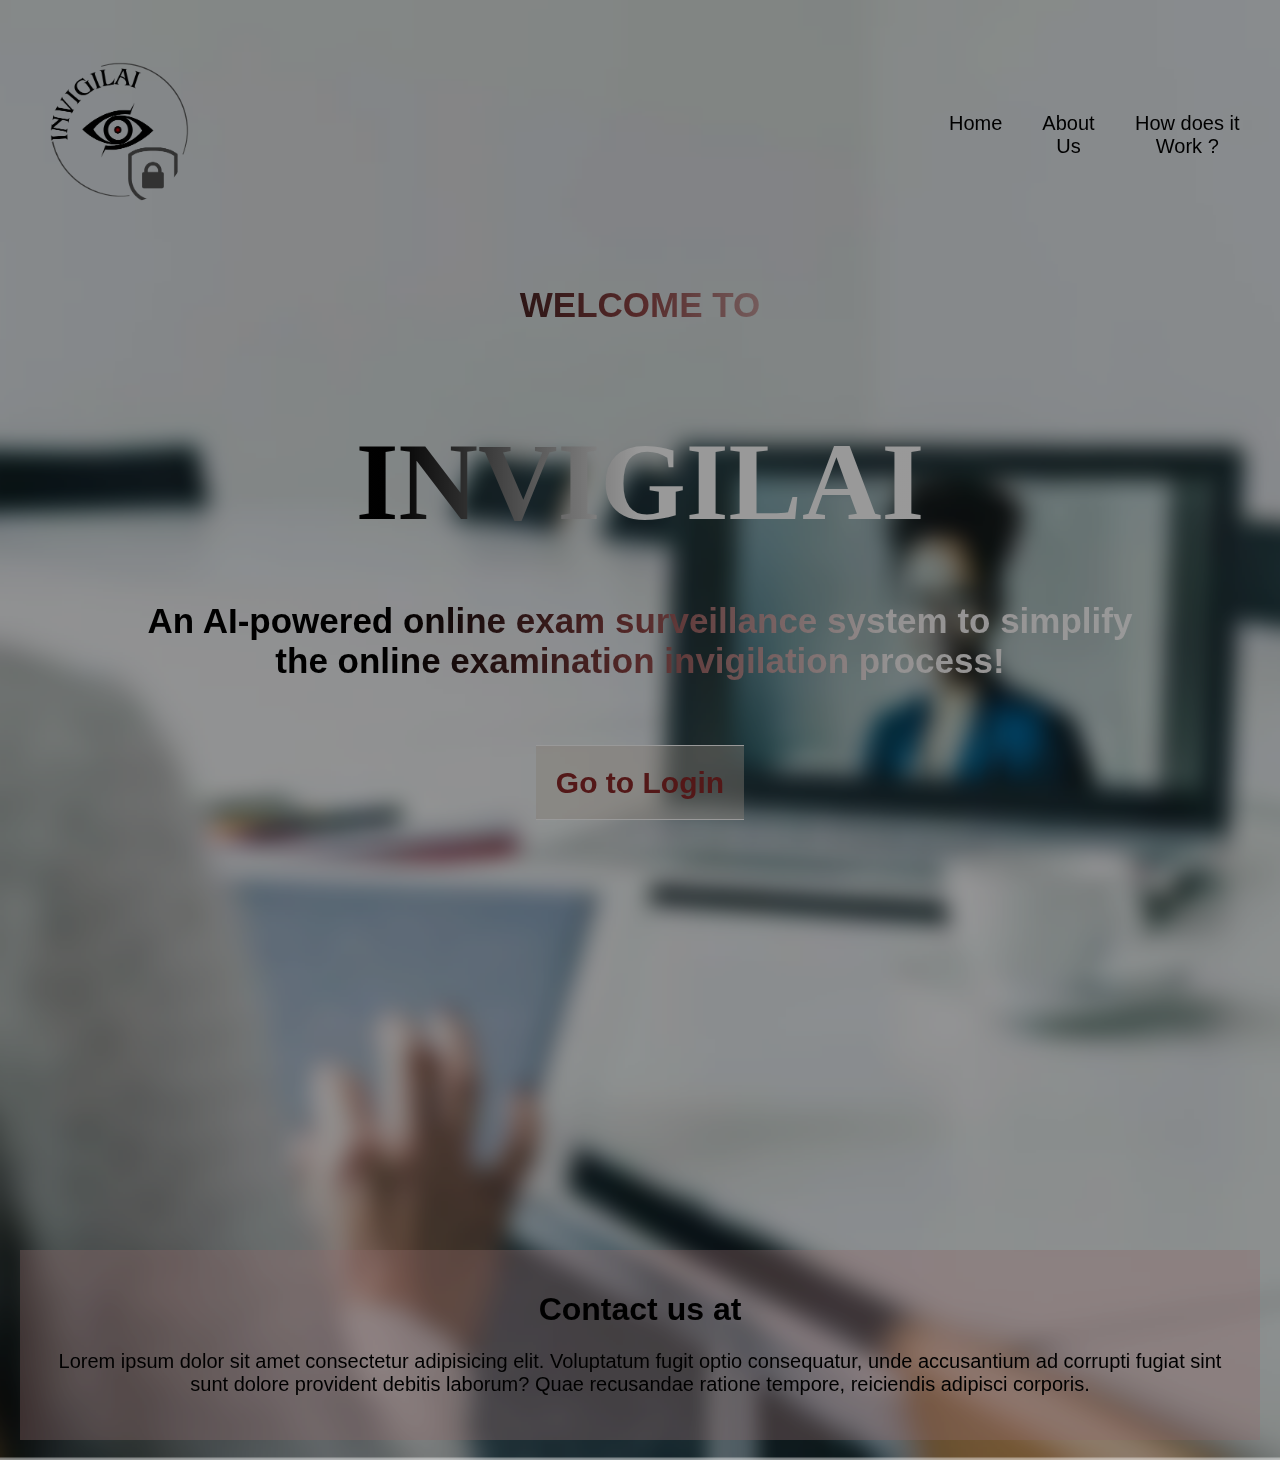
<file: templates/index.html>
<!DOCTYPE html>
<html lang="en">
    <head>
        <link rel="stylesheet" href="../static/styles.css" />
        <link rel="stylesheet" href="../static/index.css" />
        <meta charset="UTF-8" />
        <meta name="viewport" content="width=device-width, initial-scale=1.0" />
        <title>InvigilAI</title>
    </head>

    <body>
        <div id="firstPageBackground">
            <div id="header">
                <div id="logo">

                    <a href="/">

                        <img src="/static/images/InvigilAI.png" alt="" />
                    </a>
                </div>

                <div id="navBar">
                    <div class="home">

                        <a href="/">Home</a>
                    </div>
                    <div class="aboutUs">
                        <a href="./aboutUs">About Us</a>
                    </div>
                    <div class="howItWork">
                        <a href="./howItWorks"> How does it Work ?</a>

                    </div>
                </div>
            </div>
            <div id="indexContent">
                <div class="all">
                    <div class="text">
                        <h3>WELCOME TO</h3>
                        <h1>INVIGILAI</h1>
                        <h3>
                            An AI-powered online exam surveillance system to
                            simplify the online examination invigilation
                            process!
                        </h3>
                        <div class="continueButton">

                            <a href="./login"> Go to Login</a>

                        </div>
                    </div>
                </div>
            </div>
            <div id="footer">
                <h1>
                    Contact us at
                </h1>
                <p>
                    Lorem ipsum dolor sit amet consectetur adipisicing elit.
                    Voluptatum fugit optio consequatur, unde accusantium ad
                    corrupti fugiat sint sunt dolore provident debitis laborum?
                    Quae recusandae ratione tempore, reiciendis adipisci
                    corporis.
                </p>
            </div>
        </div>
    </body>
</html>
</file>
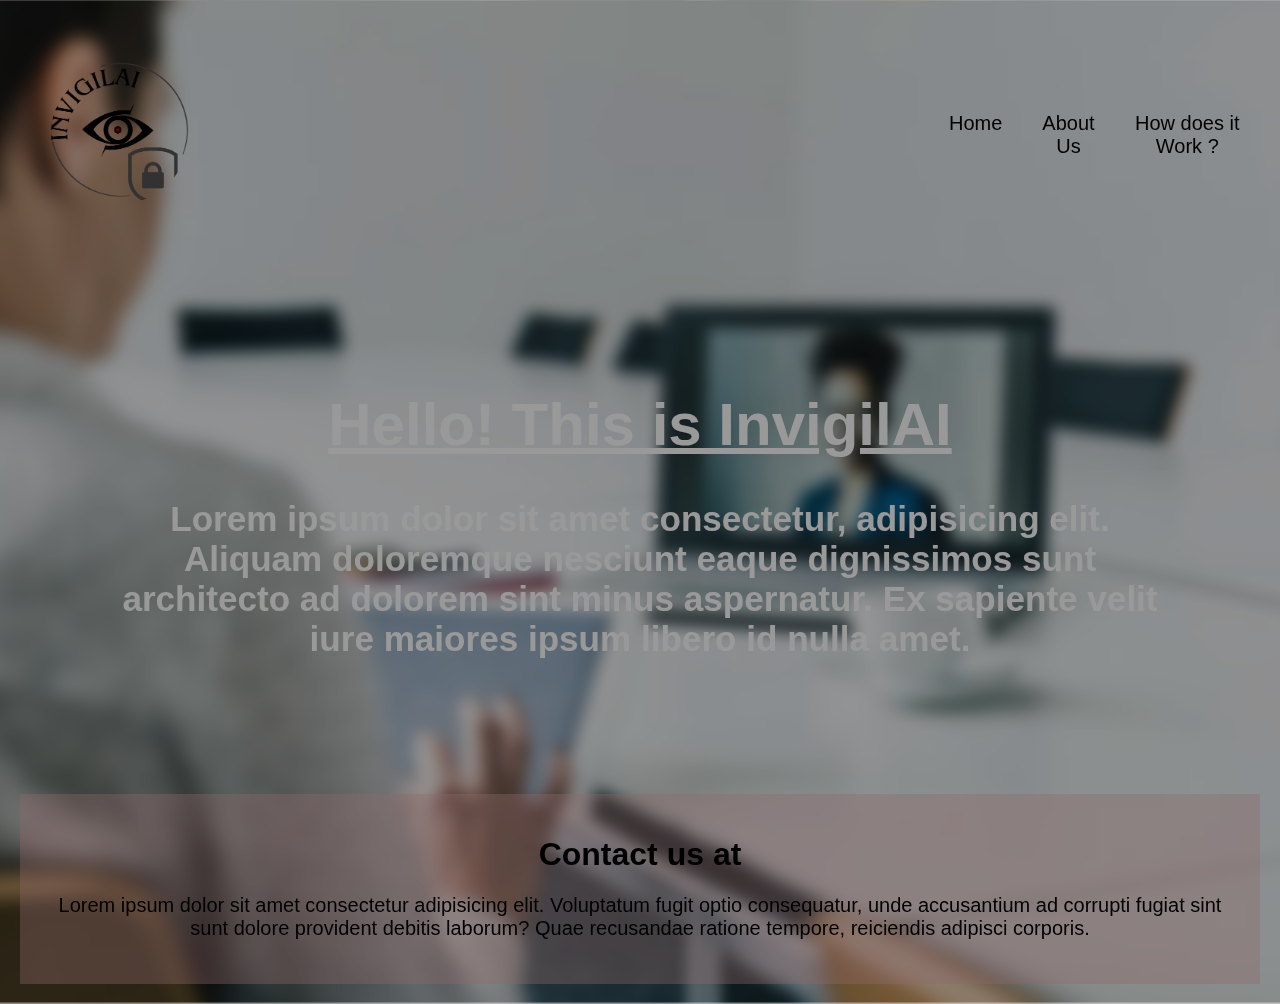
<file: templates/aboutUs.html>
<!DOCTYPE html>
<html lang="en">
    <head>
        <link rel="stylesheet" href="../static/styles.css" />
        <link rel="stylesheet" href="../static/index.css" />
        <meta charset="UTF-8" />
        <meta name="viewport" content="width=device-width, initial-scale=1.0" />
        <title>Home</title>
    </head>
    <body>
        <div id="firstPageBackground">
            <div id="header">
                <div id="logo">
                    <a href="/">
                        <img src="../static/images/InvigilAI.png" alt="" />
                    </a>
                </div>
                <div id="navBar">
                    <div class="home">
                        <a href="/">Home</a>
                    </div>
                    <div class="aboutUs">
                        <a href="./aboutUs"> About Us</a>
                    </div>
                    <div class="howItWork">
                        <a href="./howItWorks"> How does it Work ?</a>
                    </div>
                </div>
            </div>
            <div id="aboutUsContent">
                <h1><u>    
                    Hello! This is InvigilAI</h1>
                </u>
                <h3>
                    Lorem ipsum dolor sit amet consectetur, adipisicing elit.
                    Aliquam doloremque nesciunt eaque dignissimos sunt
                    architecto ad dolorem sint minus aspernatur. Ex sapiente
                    velit iure maiores ipsum libero id nulla amet.
                </h3>
            </div>
            <div id="footer">
                <h1>Contact us at</h1>
                <p>
                    Lorem ipsum dolor sit amet consectetur adipisicing elit.
                    Voluptatum fugit optio consequatur, unde accusantium ad
                    corrupti fugiat sint sunt dolore provident debitis laborum?
                    Quae recusandae ratione tempore, reiciendis adipisci
                    corporis.
                </p>
            </div>
        </div>
    </body>
</html>
</file>
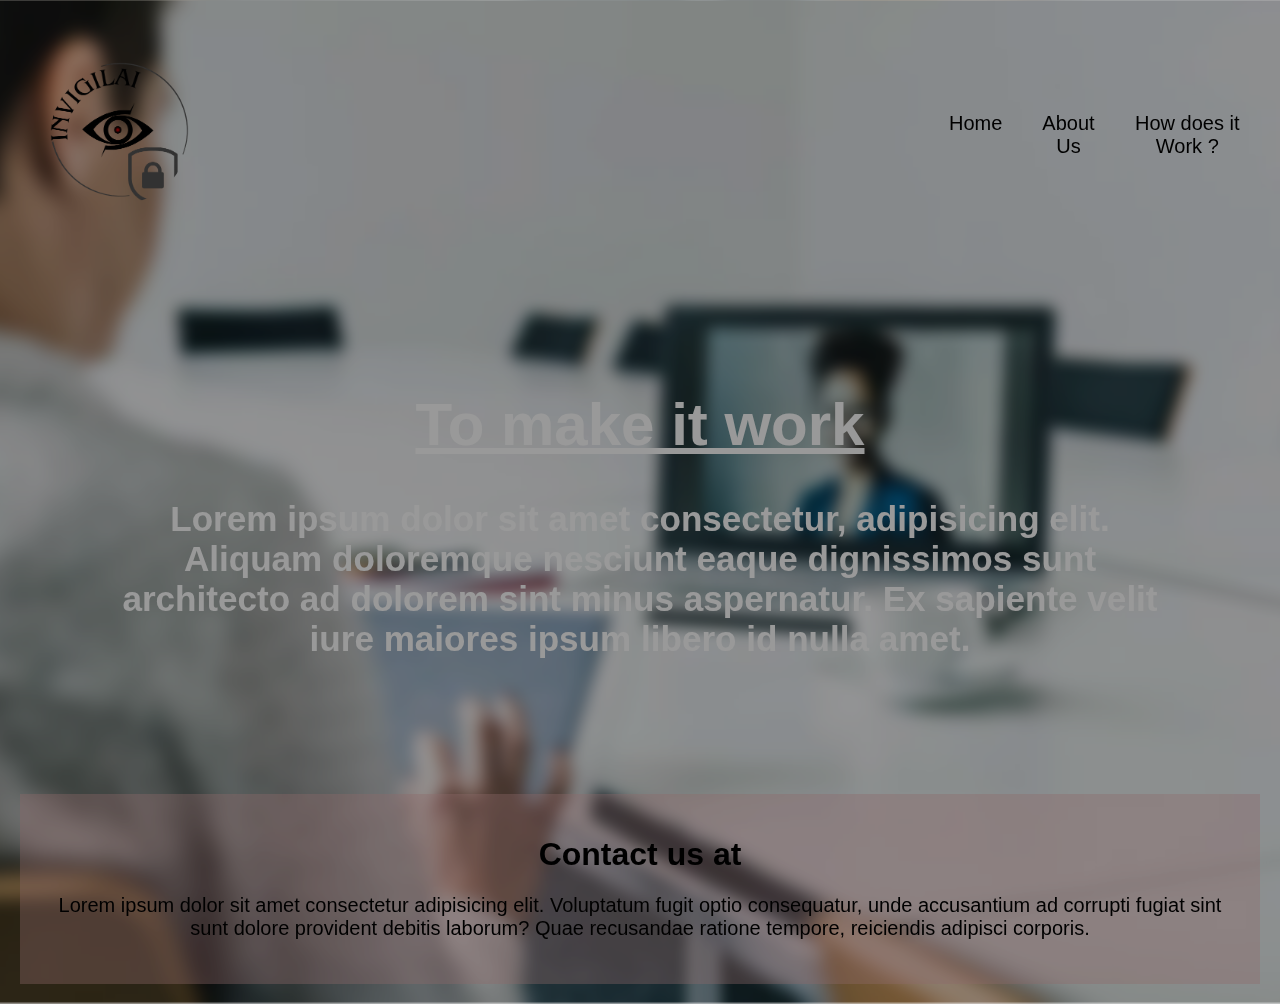
<file: templates/howItWorks.html>
<!DOCTYPE html>
<html lang="en">
    <head>
        <link rel="stylesheet" href="../static/styles.css" />
        <link rel="stylesheet" href="../static/index.css">
        <meta charset="UTF-8" />
        <meta name="viewport" content="width=device-width, initial-scale=1.0" />
        <title>How does it work?</title>
    </head>
    <body>
        <div id="firstPageBackground">

            <div id="header">
                <div id="logo">

                    <a href="/">

                        <img src="../static/images/InvigilAI.png" alt="" />
                    </a>
                </div>
                <div id="navBar">
                    <div class="home">
                      
                        <a href="/">Home</a>
                    </div>
                    <div class="aboutUs">
                        <a href="./aboutUs"> About Us</a>
                    </div>
                    <div class="howItWork">
                        <a href="./howItWorks"> How does it Work ?</a>

                    </div>
                </div>
            </div>
            <div id="howItWorkcontent"> <h1><u>    
                To make it work</h1>
            </u>
            <h3>
                Lorem ipsum dolor sit amet consectetur, adipisicing elit.
                Aliquam doloremque nesciunt eaque dignissimos sunt
                architecto ad dolorem sint minus aspernatur. Ex sapiente
                velit iure maiores ipsum libero id nulla amet.
            </h3></div>
            <div id="footer">
                <h1>
                    Contact us at
                </h1>
                <p>
                    Lorem ipsum dolor sit amet consectetur adipisicing elit.
                    Voluptatum fugit optio consequatur, unde accusantium ad
                    corrupti fugiat sint sunt dolore provident debitis laborum?
                    Quae recusandae ratione tempore, reiciendis adipisci
                    corporis.
                </p>
            </div>
        </div>
    </body>
</html>
</file>
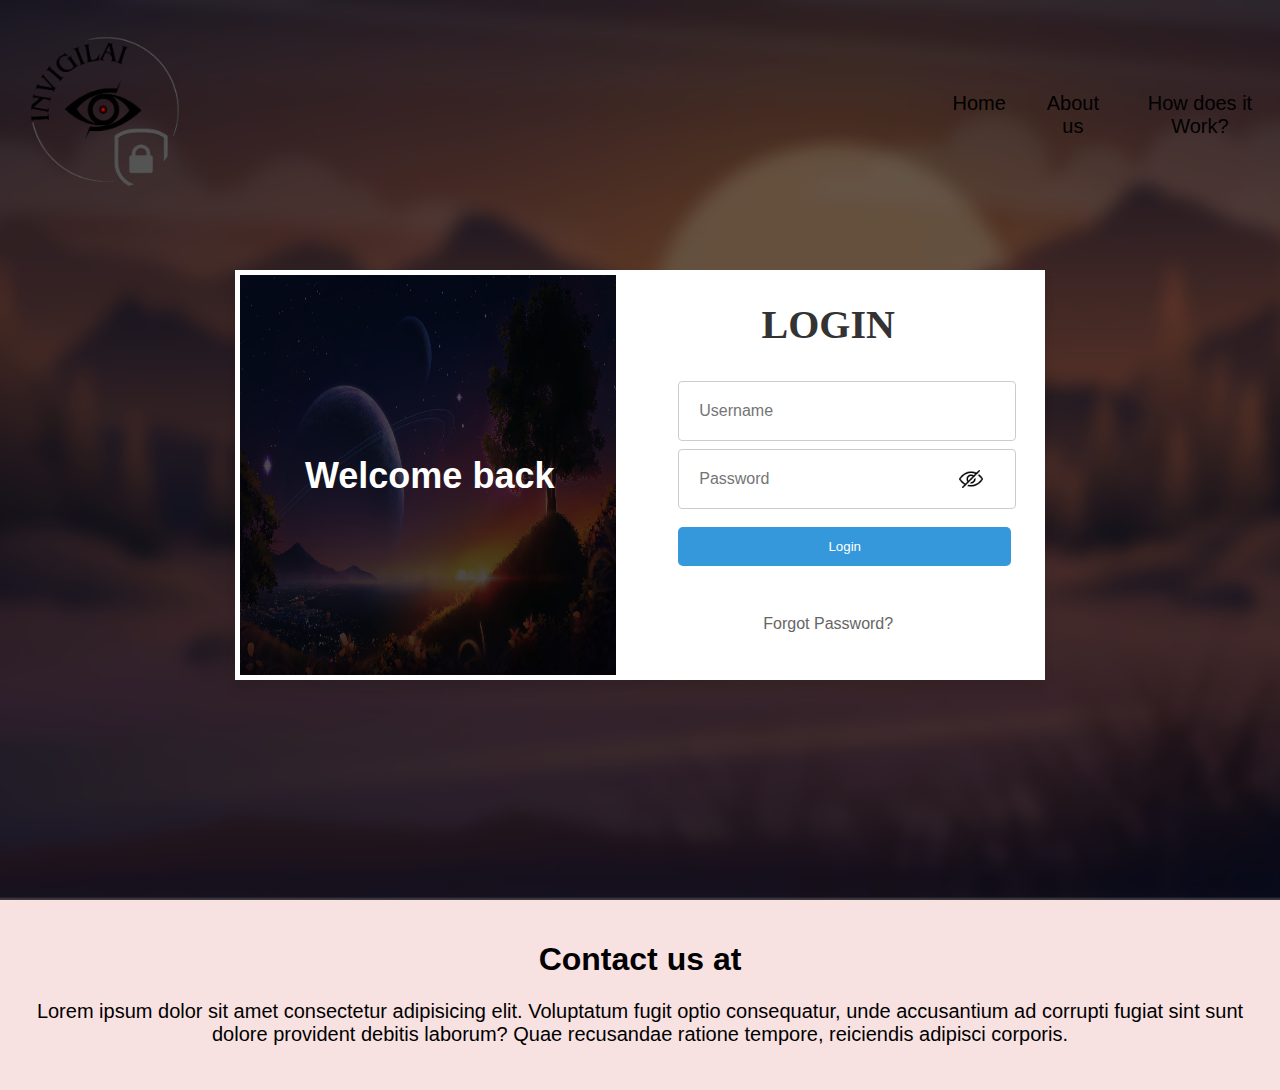
<file: templates/login.html>
<!DOCTYPE html>
<html lang="en">
    <head>
        <meta charset="UTF-8" />
        <meta name="viewport" content="width=device-width, initial-scale=1.0" />
        <title>Login</title>
        <link rel="stylesheet" href="/static/styles.css" />
        <link rel="stylesheet" href="/static/index.css" />
        <style>

            .input-group {
                position: relative;
            }
            
            .input-group input {
                width: 100%;
                padding:20px;
                padding-right: 16px; /* Space for the eye icon */
                font-size: 16px;
                border: 1px solid #ccc;
                border-radius: 4px;
            }
            
            .input-group img {
                position: absolute;
                right: 10px;
                top: 50%;
                transform: translateY(-50%);
                cursor: pointer;
                width: 24px;
                height: 24px;
                position: absolute;
                right: -5px;          
            }
        </style>
    </head>
    <body>
        <div id="loginBg">
            <div class="overlay"></div>
            <div id="header">
                <div id="logo">
                    <a href="/">
                        <img
                            src="/static/images/InvigilAI.png"
                            alt="InvigilAI"
                        />
                    </a>
                </div>
                <div id="navBar">
                    <div class="home">
                        <a href="/">Home</a>
                    </div>
                    <div class="aboutUs">
                        <a href="/aboutUs"> About us</a>
                    </div>
                    <div class="howItWork">
                        <a href="/howItWorks"> How does it Work?</a>
                    </div>
                </div>
            </div>
            <div id="loginContent">
                <div id="allContent">
                    <div class="welcomeMessage">
                        <img src="../static/images/welcomemsg.jpg" alt="" />
                        <h2 class="welcomeText">Welcome back</h2>
                    </div>
                    <div class="login-container">
                        <h2 class="login-title">LOGIN</h2>
                        <form method="POST" action="/login">
                            <div class="input-group">
                                <input
                                    type="text"
                                    name="username"
                                    placeholder="Username"
                                    required
                                />
                            </div>
                            <div class="input-group">
                                <input
                                    type="password"
                                    name="password"
                                    placeholder="Password"
                                    id="password-field"
                                    required
                                />
                                <img
                                    src="/static/images/eyeclose.png"
                                    alt="Toggle Password"
                                    id="toggle-password"
                                />
                            </div>                            
                            <button type="submit">Login</button>
                        </form>
                        <p class="message">Forgot Password?</p>
                        
                    </div>
                </div>
            </div>
        </div>
        <div id="footer">
            <h1>Contact us at</h1>
            <p>
                Lorem ipsum dolor sit amet consectetur adipisicing elit.
                Voluptatum fugit optio consequatur, unde accusantium ad corrupti
                fugiat sint sunt dolore provident debitis laborum? Quae
                recusandae ratione tempore, reiciendis adipisci corporis.
            </p>
        </div>
        <script>
            const passwordField = document.getElementById('password-field');
            const togglePassword = document.getElementById('toggle-password');
        
            togglePassword.addEventListener('click', function () {
                if (passwordField.type === 'password') {
                    passwordField.type = 'text';
                    togglePassword.src = '/static/images/eyeopen.png'; // Change to eye open icon
                } else {
                    passwordField.type = 'password';
                    togglePassword.src = '/static/images/eyeclose.png'; // Change to eye close icon
                }
            });
        </script>        
    </body>
</html>
</file>
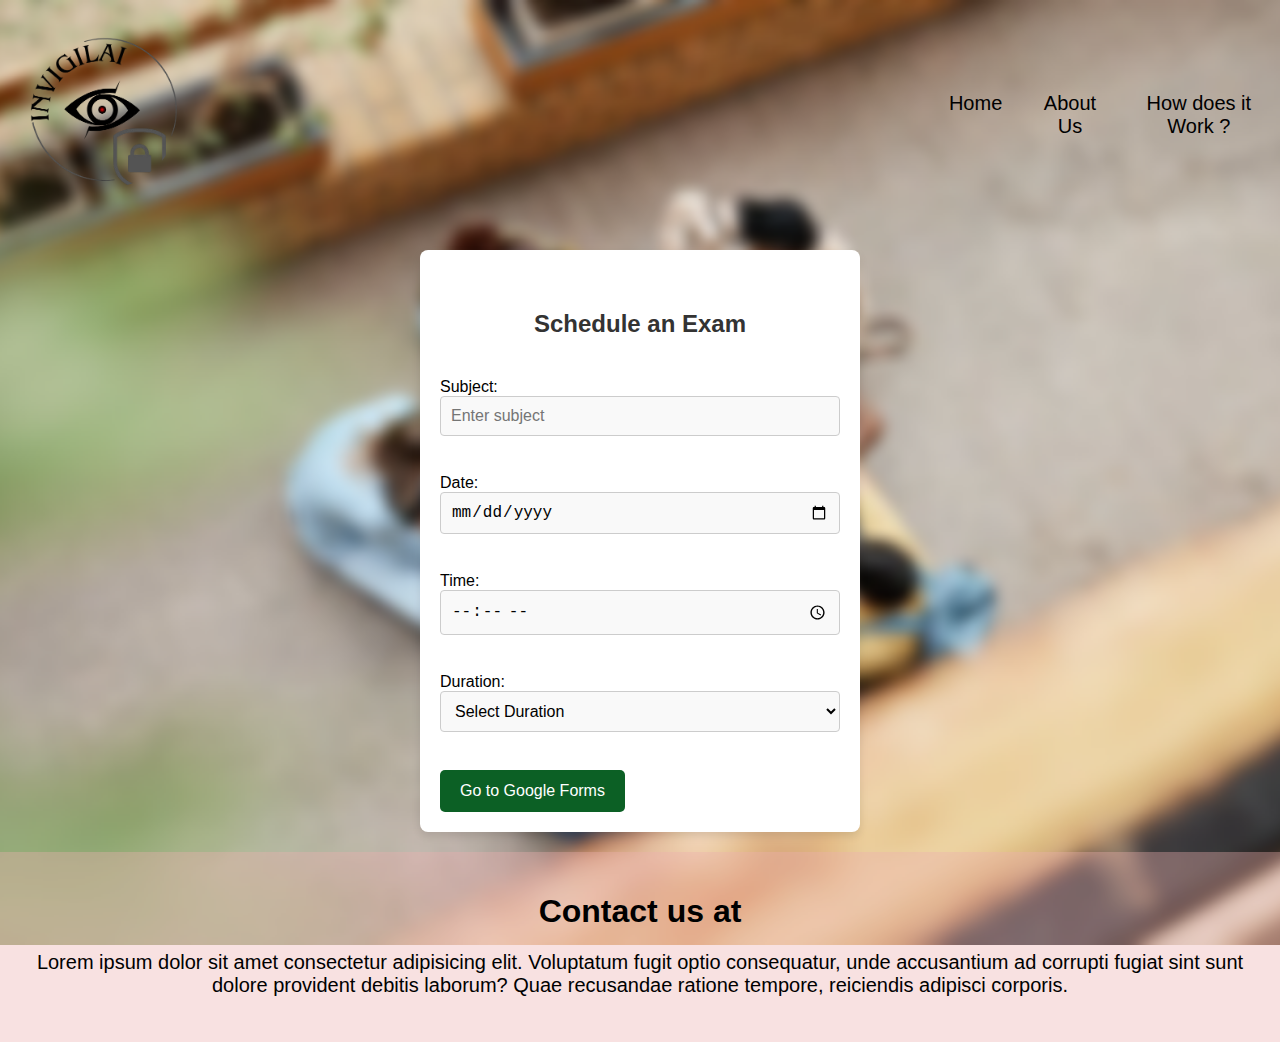
<file: templates/scheduleExam.html>
<!DOCTYPE html>
<html lang="en">
    <head>
        <meta charset="UTF-8" />
        <meta name="viewport" content="width=device-width, initial-scale=1.0" />
        <link rel="stylesheet" href="../static/index.css" />
        <link rel="stylesheet" href="../static/styles.css" />
        <title>Schedule Exam</title>
    </head>
    <body>
        <div id="scheduleBackground">
            <div id="header">
                <div id="logo">
                    <a href="/">
                        <img src="/static/images/InvigilAI.png" alt="" />
                    </a>
                </div>

                <div id="navBar">
                    <div class="home">
                        <a href="/">Home</a>
                    </div>
                    <div class="aboutUs">
                        <a href="./aboutUs">About Us</a>
                    </div>
                    <div class="howItWork">
                        <a href="./howItWorks"> How does it Work ?</a>
                    </div>
                </div>
            </div>
            <div id="scheduleContent">
                <form action="https://forms.google.com" method="get">
                    <h2>Schedule an Exam</h2>
                    <label for="subject">Subject:</label>
                    <input
                        type="text"
                        id="subject"
                        name="subject"
                        placeholder="Enter subject"
                        required
                    /><br /><br />

                    <label for="date">Date:</label>
                    <input
                        type="date"
                        id="date"
                        name="date"
                        required
                    /><br /><br />

                    <label for="time">Time:</label>
                    <input
                        type="time"
                        id="time"
                        name="time"
                        step="60"
                        required
                    /><br /><br />
                    
                    <label for="duration">Duration:</label>
                    <select id="duration" name="duration">
                        <option value="">Select Duration</option>
                        <option value="1">1 hour</option>
                        <option value="2">2 hours</option>
                        <option value="3">3 hours</option>
                        </select
                    ><br /><br />

                    <button type="submit">Go to Google Forms</button>
                </form>
            </div>
            <div id="footer">
                <h1>Contact us at</h1>
                <p>
                    Lorem ipsum dolor sit amet consectetur adipisicing elit.
                    Voluptatum fugit optio consequatur, unde accusantium ad
                    corrupti fugiat sint sunt dolore provident debitis laborum?
                    Quae recusandae ratione tempore, reiciendis adipisci
                    corporis.
                </p>
            </div>
        </div>
    </body>
</html>
</file>
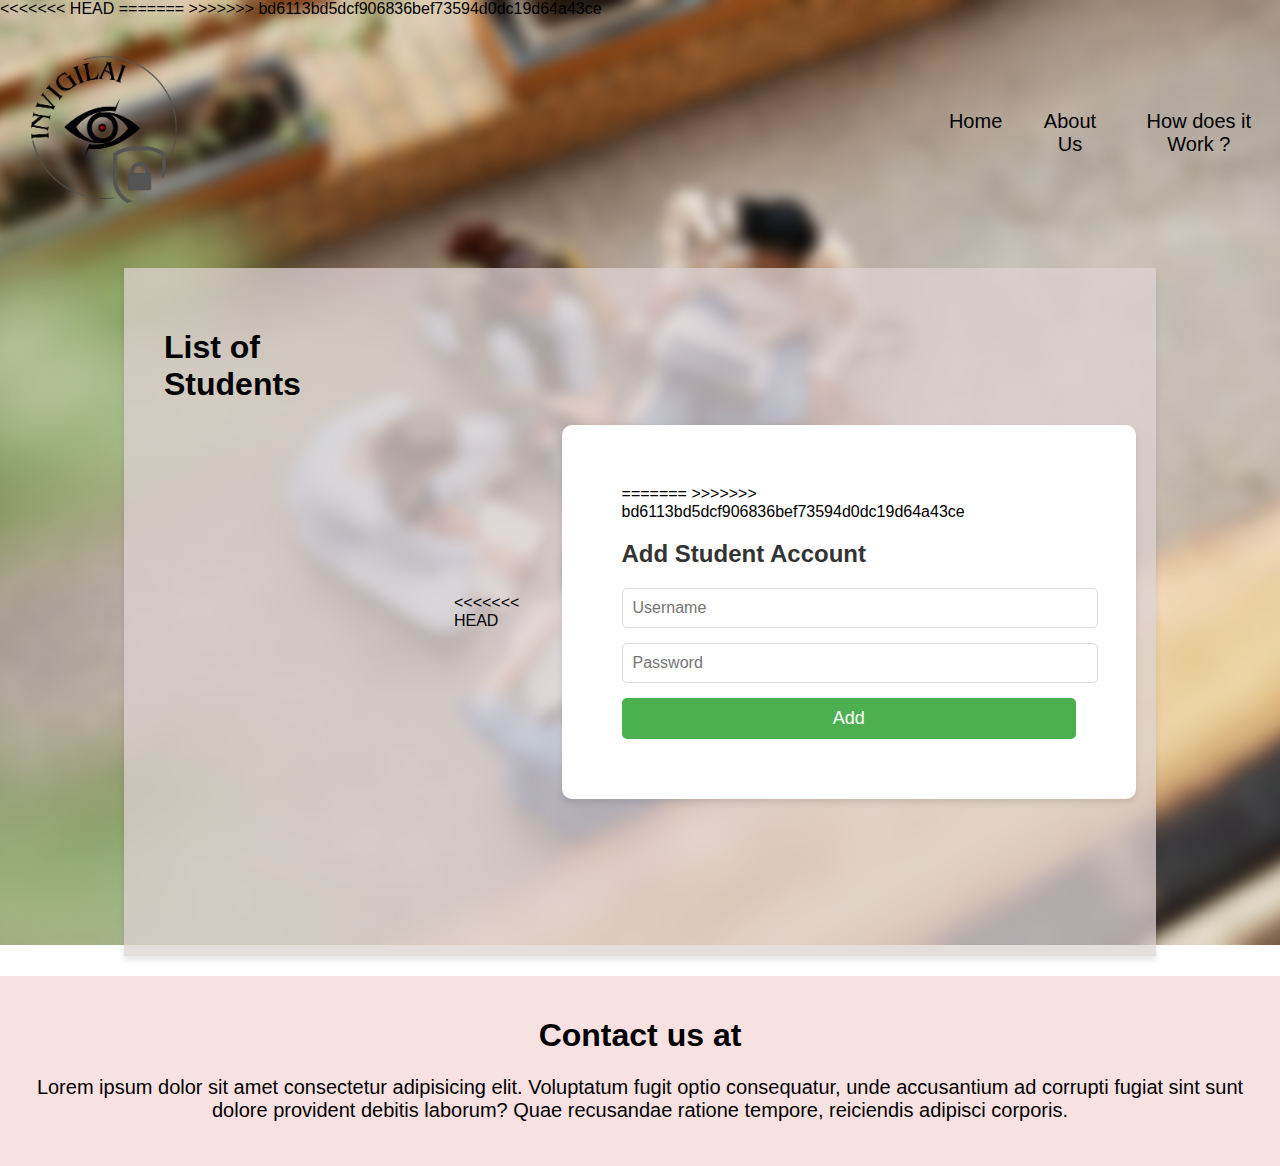
<file: templates/studentsList.html>
<!DOCTYPE html>
<html lang="en">
    <head>
        <meta charset="UTF-8" />
        <meta name="viewport" content="width=device-width, initial-scale=1.0" />
        <link rel="stylesheet" href="../static/index.css" />
        <link rel="stylesheet" href="../static/styles.css" />
        <title>Students List</title>
    </head>
    <body>
        <div id="studentListBackground">
<<<<<<< HEAD
=======
            <!-- <img src="/static/images/scheduleBg.jpg" alt="" /> -->
>>>>>>> bd6113bd5dcf906836bef73594d0dc19d64a43ce
            <div id="header">
                <div id="logo">
                    <a href="/">
                        <img src="/static/images/InvigilAI.png" alt="" />
                    </a>
                </div>

                <div id="navBar">
                    <div class="home">
                        <a href="/">Home</a>
                    </div>
                    <div class="aboutUs">
                        <a href="./aboutUs">About Us</a>
                    </div>
                    <div class="howItWork">
                        <a href="./howItWorks"> How does it Work ?</a>
                    </div>
                </div>
            </div>
            <div id="StudentListContent">
                <div id="addContent">
                    <div class="list-section">
                        <h1>List of Students</h1>
                    </div>
                    <div class="add-container">
<<<<<<< HEAD
                        <form method="POST" action="/login">
=======
                        <form method="POST" action="/add_student">
>>>>>>> bd6113bd5dcf906836bef73594d0dc19d64a43ce
                            <h2 class="add-title">Add Student Account</h2>
                            <div class="input-field">
                                <input
                                    type="text"
                                    name="username"
                                    placeholder="Username"
                                    required
                                />
                            </div>
                            <div class="input-field">
                                <input
                                    type="password"
                                    name="password"
                                    placeholder="Password"
                                    required
                                />
                            </div>
                            <button type="submit">Add</button>
                        </form>
                    </div>
                </div>
            </div>
            <div id="footer">
                <h1>Contact us at</h1>
                <p>
                    Lorem ipsum dolor sit amet consectetur adipisicing elit.
                    Voluptatum fugit optio consequatur, unde accusantium ad
                    corrupti fugiat sint sunt dolore provident debitis laborum?
                    Quae recusandae ratione tempore, reiciendis adipisci
                    corporis.
                </p>
            </div>
        </div>
    </body>
</html>
</file>
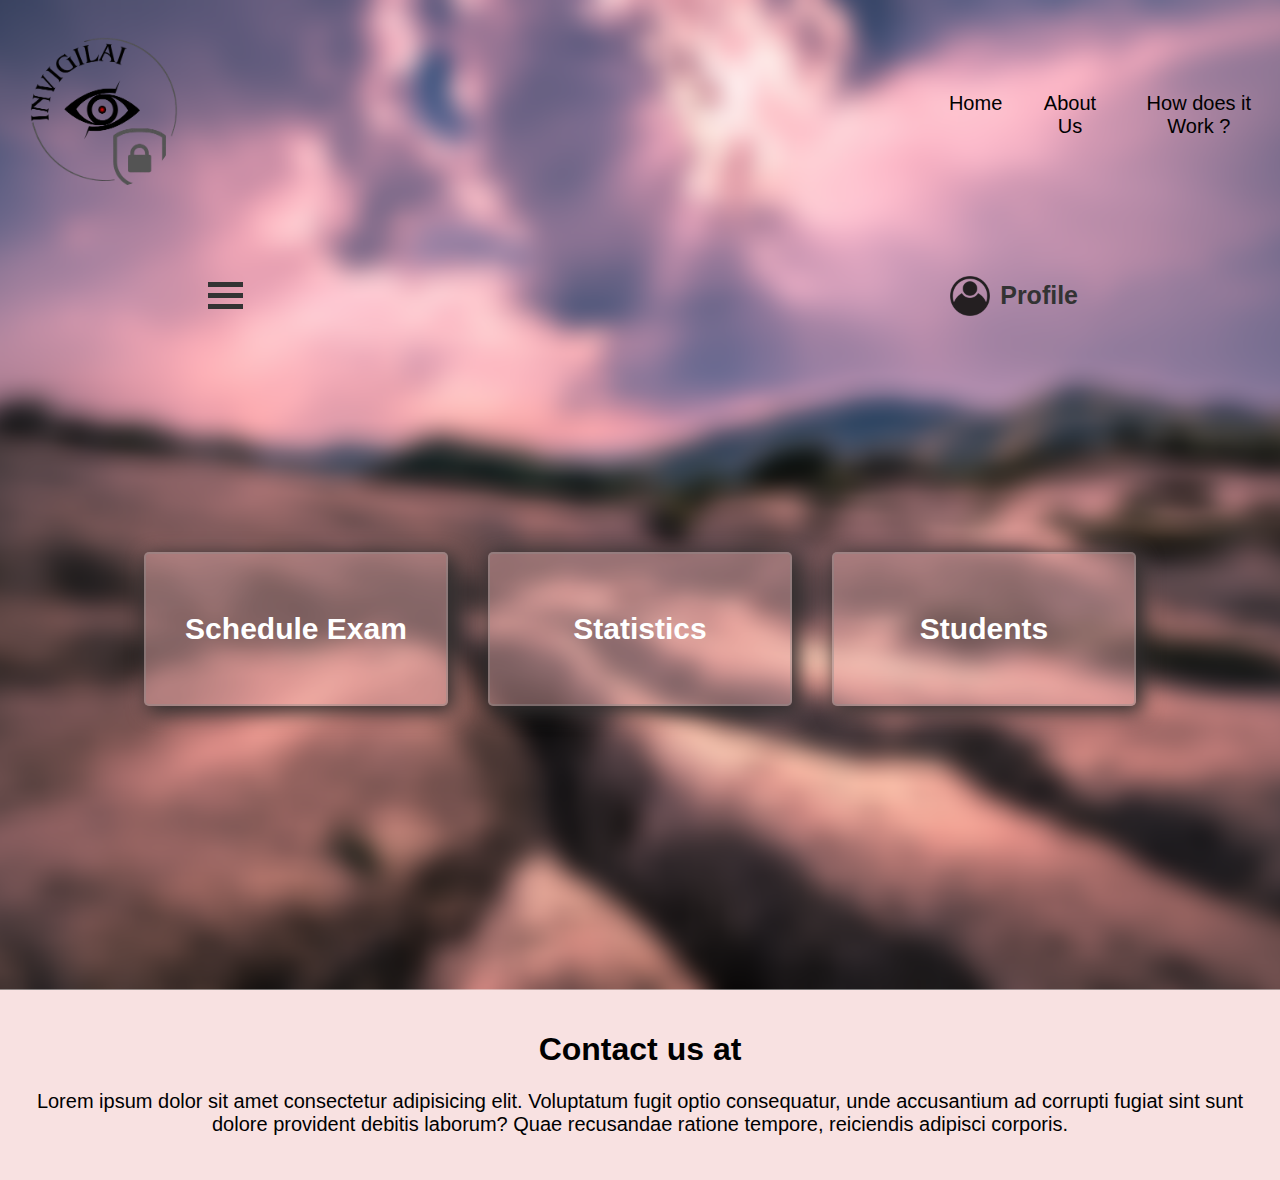
<file: templates/teachersMain.html>
<!DOCTYPE html>
<html lang="en">
    <head>
        <meta charset="UTF-8" />
        <meta name="viewport" content="width=device-width, initial-scale=1.0" />
        <link rel="stylesheet" href="../static/styles.css" />
        <link rel="stylesheet" href="../static/index.css" />
        <title>Main Page(Teachers)</title>
    </head>
    <body>
        <div id="adminBackground">
            <div id="header">
                <div id="logo">
                    <a href="/">
                        <img src="/static/images/InvigilAI.png" alt="" />
                    </a>
                </div>

                <div id="navBar">
                    <div class="home">
                        <a href="/">Home</a>
                    </div>
                    <div class="aboutUs">
                        <a href="./aboutUs">About Us</a>
                    </div>
                    <div class="howItWork">
                        <a href="./howItWorks"> How does it Work ?</a>
                    </div>
                </div>
            </div>
            <div id="profileContent">
                <div id="profileSection">
                    <div class="burger-menu">
                        <div class="bar"></div>
                        <div class="bar"></div>
                        <div class="bar"></div>
                    </div>
                    <div class="profile-section">
                        <img
                            src="../static/images/profile.png"
                            alt="Profile Icon"
                            class="profile-icon"
                        />
                        <span class="profile-text">Profile</span>
                    </div>
                </div>
            </div>
            <div id="teachersAllContent">
                <div id="teachersMainContent">
                    <div id="scheduleExam" class="content">
                        <a href="./scheduleExam"> Schedule Exam </a>
                    </div>
                    <div id="Statistics" class="content">
                        <a href="./admin"> Statistics </a>
                    </div>
                    <div id="students" class="content">
                        <a href="./studentsList"> Students </a>
                    </div>
                </div>
            </div>
        </div>
        <div id="footer">
            <h1>Contact us at</h1>
            <p>
                Lorem ipsum dolor sit amet consectetur adipisicing elit.
                Voluptatum fugit optio consequatur, unde accusantium ad corrupti
                fugiat sint sunt dolore provident debitis laborum? Quae
                recusandae ratione tempore, reiciendis adipisci corporis.
            </p>
        </div>
    </body>
</html>
</file>
<file: static/styles.css>
body {
    font-family: sans-serif;
    /* background-color: #a49589; */
    margin: 0;
    padding: 0;
    min-height: 100vh;
}

/*Login Css*/

#loginBg {
    background-image: url("/static/images/loginBg.jpg") !important;
    position: relative;
    background-position: center;
    background-repeat: repeat-y;
    background-size: cover;
    justify-content: center; /* Centers horizontally */
    align-items: center;
    /* display: flex; */
    height: 100vh;
}

.overlay {
    position: absolute;
    top: 0;
    left: 0;
    width: 100%;
    height: 100%;
    background-color: rgba(0, 0, 0, 0.597);
    z-index: 1;
}

#loginBg > *:not(.overlay) {
    position: relative;
    z-index: 2; /* Keeps all other content above the overlay */
}

#loginContent ,#teachersAllContent{
    display: flex;
    align-items: center;
    /* border: 2px solid black; */
    padding: 40px;
    justify-content: center;
}
#loginContent #allContent {
    display: flex;
    justify-content: space-between;
    flex-direction: row;
    padding: 5px;
    /* margin: 0; */
    width: 800px;
    background-color: rgb(255, 255, 255);
    box-shadow: 0 10px 10px rgba(0, 0, 0, 0.1);
}

#loginContent .welcomeMessage {
    position: relative;
    width: 400px;
    height: 400px;
    /* border: 2px solid red; */
    justify-content: center;
    align-items: center;
}

#loginContent .welcomeMessage img {
    width: 100%;
    height: 100%;
    filter: brightness(30%);
}

#loginContent .welcomeMessage .welcomeText {
    position: absolute;
    top: 150px;
    left: 65px;
    color: white;
    font-size: 36px;
    font-weight: bold;
    text-align: center;
    z-index: 3;
    /* justify-content:start; */
}

#loginContent #allContent .login-container {
    z-index: 2;
    text-align: center;
    /* border: 5px solid green;  */
    width: 450px;
    align-items: center;
    display: flex;
    flex-direction: column;
    justify-content: space-evenly;
}

#loginContent #allContent .login-title {
    font-size: 40px;
    font-family: 'Times New Roman', Times, serif;
    /* border: 2px solid red; */
    padding:0 ;
    margin: 0;
}
#loginContent #allContent .login-container form{
  padding: 0;
  /* border: 2px solid red; */
  width: 300px;
  height: 200px;
  display: flex;
  flex-direction: column;
  justify-content: space-evenly;
}

.login-container input text{
    width: 100%;
    height: 30px;
    padding: 10px 15px;
    font-size: 16px;
    border: 1px solid rgb(0, 0, 0);
    border-radius: 3px;
    margin-bottom: 10px;
}


.login-container button {
    width: 111%;
    padding: 12px 18px;
    background-color: #3498db;
    color: white;
    border: none;
    cursor: pointer;
    border-radius: 5px;
    margin-top: 10px;
}

.login-container button:hover {
    background-color: #195379;
}

/*Admin page css*/

#adminBackground
{
    background-image: url(./images/teachersPage.jpg);
    background-size: cover;
    background-position: center;
    background-repeat: no-repeat;
    height: 110vh;
}


.burger-menu {
    display: inline-block;
    cursor: pointer;
    /* align-items: center;
    justify-content: center; */
    /* border: 2px solid red; */
    border-radius: 5px;
    padding: 16px;
    /* box-shadow: 1px 1px 20px 1px rgb(100, 95, 95); */
}
.burger-menu:hover
{
    background: rgba(158, 89, 89, 0.249);
    box-shadow: 1px 1px 20px 1px rgb(100, 95, 95); 
}

/* Each bar of the burger */
.burger-menu .bar {
    width: 35px;
    height: 5px;
    background-color: #333; /* Set the color of the bars */
    margin: 6px 0; /* Spacing between the bars */
    transition: 0.4s; /* Smooth transition if you want to animate */
}

#profileContent
{
    /* border: 2px solid red; */
    display: flex;
    justify-content: center;
    align-items: center;
}

#profileSection
{
    /* border: 2px solid red; */
    padding: 30px;
    display: flex;
    flex-direction: row;
    justify-content: space-between;
    width: 70%;
}
.profile-section {
    display: flex;
    align-items: center;
    cursor: pointer;
    /* border: 2px solid red; */
    border-radius: 5px;
    padding: auto;
    padding-right: 10px;
}

.profile-section:hover
{
    background: rgba(134, 82, 82, 0.2);
    box-shadow: 1px 1px 20px 1px rgb(100, 95, 95); 

}

.profile-icon {
    width: 60px;
    height: 60px;
    /* margin-right: 10px; */
}

.profile-text {
    font-size: 25px;
    font-weight: bold;
    color: #333;
    margin: 0;
}

#teachersMainContent
{
    display: flex;
    flex-direction: row;
    justify-content: center;
    align-items: center;
    /* border: 2px solid green; */
    height: 455px;
    width: fit-content;
}

#scheduleBackground,#adminDashBackground,#studentListBackground {
    /* background-color: #3a3a3a; */
    /* padding: 20px 0; */
    margin: 0;
    /* background-image: url('static\images\scheduleBg.jpg'); */
    background-image: url("/static/images/scheduleBg.jpg") !important;
    position: relative;
    background-position: center;
    background-repeat: repeat-y;
    background-size: cover;
    /* background-repeat: repeat-y; */
    justify-content: center; /* Centers horizontally */
    align-items: center;
    /* display: flex; */
    height: 105vh;
}

#scheduleContent {
    margin: 20px auto;
    padding: 20px;
    width: 400px;
    background-color: #fff;
    box-shadow: 0 4px 8px rgba(0, 0, 0, 0.1);
    border-radius: 8px;
    /* border: 2px solid red; */
}


#scheduleContent form label {
    font-size: 16px;
    margin-bottom: 8px;
}
#scheduleContent form h2
{
    text-align: center;
    padding: 20px;
}

#scheduleContent input[type="text"],
input[type="date"],
input[type="time"],
select {
    font-size: 16px;
    padding: 10px;
    margin-bottom: 20px;
    border: 1px solid #ccc;
    border-radius: 4px;
    width: 100%;
    box-sizing: border-box;
    background-color: #f9f9f9;
    transition: border-color 0.3s ease;
}

#scheduleContent form input[type="text"]:focus,
#scheduleContent form input[type="date"]:focus,
#scheduleContent form input[type="time"]:focus,
#scheduleContent form select:focus {
    border-color: #007BFF;
    background-color: #b2ebf2;
}

#scheduleContent form input[type="text"]:hover,
#scheduleContent form input[type="date"]:hover,
#scheduleContent form input[type="time"]:hover,
#scheduleContent form select:hover {
    /* border-color: #007BFF; */
    background: #35373a19;
    background-color: #e0f7fa; 
}


#scheduleContent form button {
    padding: 12px 20px;
    font-size: 16px;
    color: #fff;
    background-color: #0c6025;
    border: none;
    border-radius: 5px;
    cursor: pointer;
    transition: background-color 0.3s ease;
    transition: cubic-bezier(0.075, 0.82, 0.165, 1);
}

#scheduleContent form button:hover {
    background-color: #07b429;
    /* color: rgb(139, 139, 24); */
}

#StudentListContent {
    /* flex: 1; */
    /* background-color: #eaeaea; */
    padding: 20px;
    display: flex;
    justify-content: center;
    align-items: flex-start;
}

#addContent {
    display: flex;
    gap: 40px; 
    background-color: rgba(221, 209, 209, 0.749);
    padding: 20px;
    /* border-radius: 10px; */
    box-shadow: 0px 4px 6px rgba(0, 0, 0, 0.1);
    width: 80%;
    justify-content: space-around;
    min-height: 72vh;
}

/* Form Section */
#addContent .form-section {
    flex: 1; /* Form will take up the left space */
    background-color: #f9f9f9;
    padding: 20px;
    border-radius: 10px;
    box-shadow: 0px 4px 6px rgba(0, 0, 0, 0.1);
}

#addContent form
{
    box-shadow: 0px 4px 6px rgba(0, 0, 0, 0.1);
    padding: 60px;
    display: flex;
    flex-direction: column;
    background: white;
    border-radius: 10px;
    /* justify-content: space-evenly; */
}

#addContent .add-container
{
    display: flex;
    align-items: center;

}

#addContent .add-title {
    margin-bottom: 20px;
    font-size: 24px;
}

#addContent .input-field {
    margin-bottom: 15px;
}

#addContent .input-field input {
    width: 100%;
    padding: 10px;
    border: 1px solid #ddd;
    border-radius: 5px;
    font-size: 16px;
}

.list-section {
    /* flex: 1; The list will take up the remaining space on the right */
    /* background-color: #f9f9f9; */
    padding: 20px;
    border-radius: 10px;
    /* box-shadow: 0px 4px 6px rgba(0, 0, 0, 0.1); */
}

#student-list {
    list-style-type: none;
}


#addContent button {
    width: 100%;
    padding: 10px;
    background-color: #4CAF50;
    color: white;
    border: none;
    border-radius: 5px;
    font-size: 18px;
    cursor: pointer;
}

.content
{
    /* border: 2px solid green; */
    display: flex;
    flex-direction: row;
    justify-content: space-between;
    /* align-items: center; */
    width: fit-content;
    margin: 0;
    padding: 0;
}

.content a{
    border: 2px solid rgba(143, 143, 143, 0.408);
    font-family: Verdana, Geneva, Tahoma, sans-serif;
    /* padding: 30px; */
    width: 300px;
    height: 150px;
    display: flex;
    text-align: center;
    align-items: center;
    justify-content: center;
    text-decoration: none;
    border-radius: 5px;
    font-size: 30px;
    font-weight: 900;
    background: rgba(230, 171, 171, 0.437);
    color: white;
    box-shadow:5px 5px 20px 2px rgb(49, 46, 46);
    /* box-shadow: 3px 3px 5px #888, -3px -3px 5px #555; */

}

.content a:hover
{
    border: 1px solid rgb(200, 196, 196);
    background: rgba(175, 97, 97, 0.364);
    color: #e3c86e;
    border-left: none;
    border-top: none;
}

.dashboard {
    display: flex;
    /* flex-direction: column; */
    justify-content: center;
    /* min-height: 90vh; */
    margin: 0;
    
}

.dashboard .adminContent
{
    /* border: 2px solid red; */
    display: flex;
    flex-direction: column;
    /* justify-content: center; */
    align-items: center;
    width: 90%;
    background: rgba(245, 222, 179, 0.285);
    height: fit-content;
    min-height: 60vh;
}

.dashboard .adminContent h1{
    text-align: center;
    /* border: 2px solid white; */
    padding: 20px;
    width: 90%;
    border-radius: 10px;

    background-color: #0f901a;
    color: rgb(251, 245, 245);
}

.header {
    /* border: 2px solid #000; */
    background-color: #2980b9;
    color: white;
    padding: 20px;
    text-align: center;
    width: calc(100% - 480px);
    position: fixed;
    top: 0;
    left: 0;
    z-index: 1000;
}

.content {
    display: flex;
    flex: 1;
    padding: 20px;
    /* width: calc(100% - 480px); */
    width: 90%;
    /* margin-top: 100px; /* Added margin to account for fixed header */
    /* position: fixed;
    top: 0;
    left: 0;
    z-index: 1000; */
} 

.question-list {
    flex: 1;
    background-color: #fff;
    padding: 20px;
    border-radius: 10px;
    box-shadow: 0 2px 5px rgba(0, 0, 0, 0.1);
}

.video-container {
    position: fixed;
    top: 0;
    right: 0;
    width: 400px;
    height: 100vh;
    background-color: #fff;
    padding: 20px;
    box-shadow: -2px 0 5px rgba(0, 0, 0, 0.1);
    overflow-y: auto;
}

#videoFeed {
    margin-top: 20px;
    max-width: 100%;
    height: auto;
}

.message {
    color: #666;
    text-align: center;
}

#toggleButton {
    width: 100%;
    padding: 12px 18px;
    background-color: #3498db;
    color: white;
    border: none;
    cursor: pointer;
    border-radius: 5px;
    margin-bottom: 10px;
}

#toggleButton:hover {
    background-color: #2980b9;
}

h2,
h3 {
    color: #333;
}

ul {
    padding-left: 20px;
}

li {
    margin-bottom: 10px;
}

.user-list {
    list-style-type: none;
    padding: 0;
    margin-bottom: 20px;
}

.user-button {
    background-color: #4caf50;
    border: none;
    color: white;
    padding: 10px 20px;
    width: 40%;
    text-align: center;
    text-decoration: none;
    display: inline-block;
    font-size: 16px;
    margin: 4px 2px;
    cursor: pointer;
    border-radius: 4px;
    width: 40%;
}

.user-button:hover {
    background-color: #45a049;
}
.user-button:focus {
    background-color: #9ba045;
}


.user-button:focus {
    background-color: #28642b;
}

#graph-container {
    margin-top: 20px;
}

#graph-container img {
    max-width: 100%;
    height: auto;
}

.fullscreen-button {
    position: fixed;
    top: 50%;
    left: 50%;
    transform: translate(-50%, -50%);
    padding: 20px;
    font-size: 18px;
    background-color: #009688; /* Stylish green color */
    color: #fff; /* White text */
    border: none; /* Remove default border */
    border-radius: 12px; /* Rounded corners */
    box-shadow: 0 4px 8px rgba(0, 0, 0, 0.3); /* Subtle shadow */
    cursor: pointer; /* Pointer cursor on hover */
    transition: background-color 0.3s, transform 0.2s; /* Smooth transitions */
    z-index: 1000; /* Ensure it appears above other elements */
}

/* Apply blur to the background */
#content.blur {
    filter: blur(10px); /* Blurs the content */
}

/* Style for the warning screen */
.warning-screen {
    position: fixed;
    top: 0;
    left: 0;
    width: 100%;
    height: 100%;
    background-color: #000; /* Solid black background */
    display: none; /* Initially hidden */
    justify-content: center;
    align-items: center;
    z-index: 1000; /* Ensure it appears above other elements */
}

.warning-sign {
    font-size: 50px;
    color: #8b0000;
    background-color: black;
    padding: 20px;
    border-radius: 12px;
    box-shadow: 0 4px 8px rgba(0, 0, 0, 0.3); /* Subtle shadow */
}

/* Style for redirect link */
.redirect-link {
    margin-top: 20px;
    font-size: 18px;
    color: #fff;
    text-decoration: underline;
    cursor: pointer;
}
</file>
<file: static/index.css>
#firstPageBackground {
    background-image: url(/static/images/newbg.jpg);
    background-size: cover;
    background-position: center;
    filter: brightness(60%);
    /* filter: ; */
    padding: 20px;
    min-height: 90vh;
}

#header {
    display: flex;
    flex-direction: row;
    justify-content: center;
    align-items: center;
    position: static;
    top: 0;
    left: 0;
    z-index: 100;
    padding: 10px;
    height: 210px;
    /* background-color: rgba(241, 200, 174, 0.27); */
    /* border: 2px solid red; */
}

#logo img {
    width: 45%;
    height: auto;
    padding: 20px;
    /* border: 2px solid red; */
    border-radius: 1000px;
}

#logo img:hover {
    background-color: rgba(175, 115, 102, 0.267);
    box-shadow: 1px 1px 20px 1px rgb(100, 95, 95); 
}

#navBar {
    display: flex;
    flex-direction: row;
    gap: 20px;
    /* position: absolute; */
    /* right: 200px; */
    /* border: 2px solid red; */
    padding-left: 600px;
}

#navBar .aboutUs,
#navBar .howItWork,
#navBar .home {
    text-align: center;
    justify-content: center;
    display: flex;
    /* border: 2px solid green; */
    color: black;
    transition: background-color 0.3s ease;
}

#navBar .aboutUs a,
#navBar .howItWork a,
#navBar .home a {
    margin: 0;
    /* height: 15px; */
    font-size: 20px;
    display: inline-block;
    text-decoration: none;
    /* border: 2px solid rgb(255, 255, 255); */
    /* border-left: 0; */
    /* border-right: 0; */
    /* background-color: rgba(249, 160, 160, 0.3); */
    padding: 10px;
    color: rgb(0, 0, 0);
    border-radius: 3px;
    border-width: 1px;
}

#navBar .aboutUs a:hover,
#navBar .howItWork a:hover,
#navBar .home a:hover {
    color: rgb(255, 255, 255);
    /* background: linear-gradient(
        180deg,
        rgba(79, 52, 48, 0.69),
        rgba(141, 98, 73, 0.515)
    ); */
    background: rgba(78, 41, 41, 0.17);
    box-shadow: 1px 1px 20px 1px rgb(100, 95, 95); 
}

#aboutUsContent,
#howItWorkcontent {
    text-align: center;
    /* height: 500px; */
    padding: 100px;
    justify-content: center;
    /* border: 2px solid red; */
    font-size: 30px;
}
#aboutUsContent h1,
h3,
#howItWorkcontent h1,
h3 {
    /* max-width: 300; */
    color: white;
}

/* Styles for Index page */

#indexContent {
    /* border: 2px solid black; */
    /* background-color: rgba(222, 222, 222, 0.2); */
    display: flex;
    flex-direction: column;
    height: 1000px;
    justify-content: first baseline;
    position: relative;
    align-items: center;
    margin: 0;
    padding: 0;
}

#indexContent .text {
    text-align: center;
    max-width: 1000px;
}
#indexContent .all {
    /* border: 2px solid green; */
    display: flex;
    flex-direction: column;
    align-items: center;
    margin-top: 0;
    padding-top: 0;
}

#indexContent h3 {
    /* border: 2px solid blue; */
    font-size: 35px;
    font-family: Verdana, Geneva, Tahoma, sans-serif;
    background: linear-gradient(
        90deg,
        rgb(0, 0, 0),
        rgb(0, 0, 0),
        rgb(143, 69, 69),
        rgb(247, 243, 243),
        rgb(255, 255, 255)
    );
    -webkit-background-clip: text;
    background-clip: text;
    color: transparent;
    padding-bottom: 0px;
    border-radius: 5px;
    text-align: center;
}

#indexContent h1 {
    font-size: 110px;
    font-family: Georgia, "Times New Roman", Times, serif;
    margin-bottom: 10px;
    padding: 20px;
    background: linear-gradient(
        90deg,
        rgb(9, 9, 9),
        rgb(0, 0, 0),
        rgb(255, 255, 255),
        rgb(255, 255, 255),
        rgb(255, 251, 251)
    );
    -webkit-background-clip: text;
    background-clip: text;
    color: transparent;
}

#indexContent .continueButton {
    /* border: 2px solid red; */
    text-align: center;
    text-justify: center;
    font-size: 30px;
    font-weight: bold;
    color: rgb(143, 83, 60);
    padding-top: 50px;
}

#indexContent .continueButton a:hover {
    /* background-color: rgb(23, 123, 6); */
    /* background: linear-gradient(0deg, rgb(23, 123, 6), rgb(100, 200, 100)); */
    background: linear-gradient(
        0deg,
        rgb(123, 72, 6),
        rgb(150, 92, 50),
        rgb(239, 152, 101)
    );

    color: rgb(245, 242, 193);
}

#indexContent .continueButton a {
    background-color: rgba(218, 204, 191, 0.435);
    border: 1px solid white;
    border-left: none;
    border-right: none;
    /* height: 30px;
    width: 80px; */
    padding: 20px;
    text-align: center;
    text-decoration: none;
    font-weight: bold;
    font-size: 30px;
    color: rgb(138, 40, 40);
}

#content .sideImage img
{
    justify-content: inherit;
    max-width: 400px;
    flex: 1;
    height: 50%;
    width: auto;
}*/

body {
    margin: 0;
    padding: 0;
    box-sizing: border-box;
}

#footer {
    height: 150px;
    padding: 20px;
    /* border: 2px solid red; */
    background-color: rgba(236, 175, 175, 0.376);
    text-align: center;
    justify-content: center;
    position: relative;
    z-index: 2;
    bottom: 0;
    margin-top: auto; 
}
#footer p {
    font-size: 20px;
    position: fixed;
    bottom: 0;
    left: 0;
    /* right: 0; */
    text-align: center;
    z-index: 3;
    width: 100%;
    position: relative;
}
</file>
